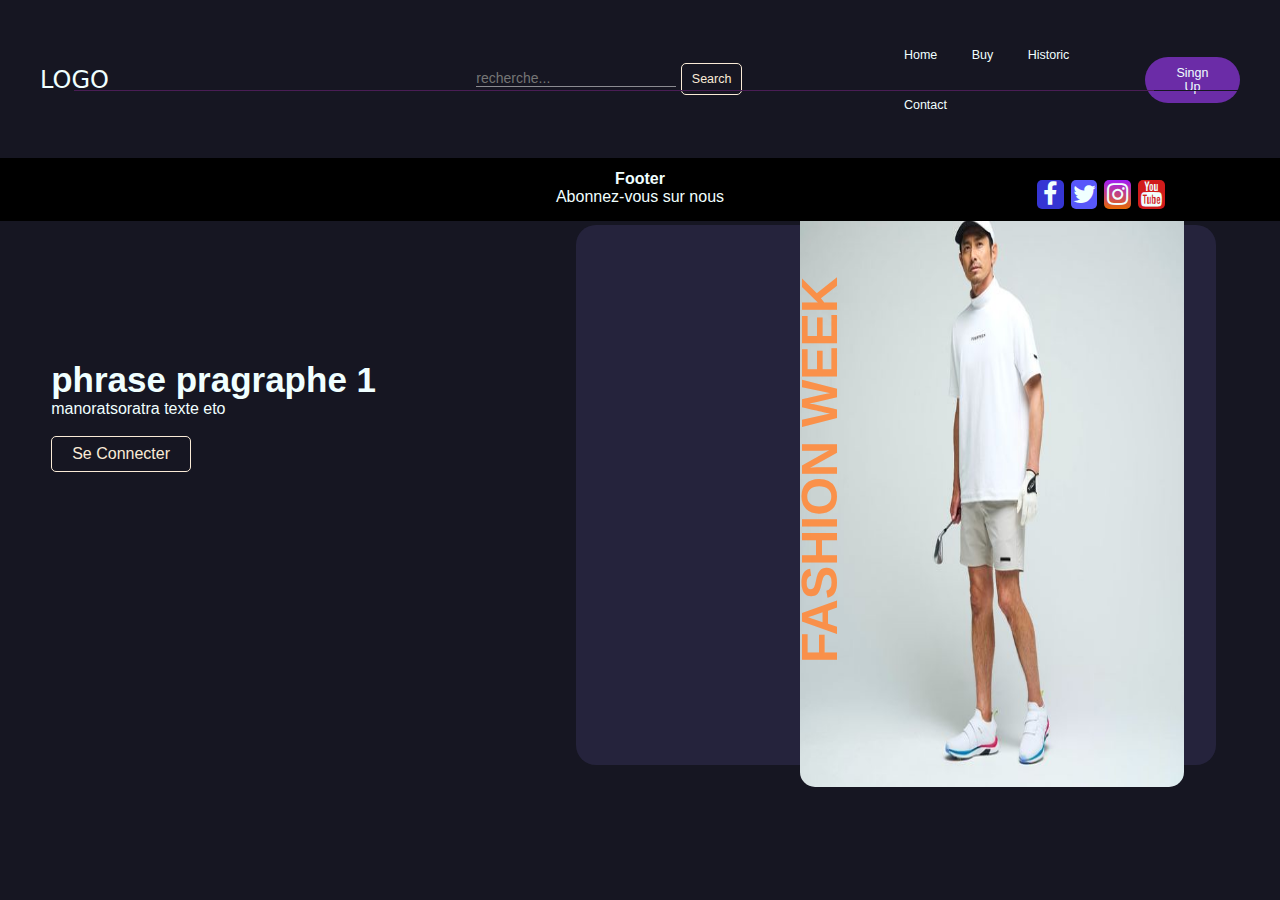
<file: Christina-Rudy Laravel Template/index.html>
<!DOCTYPE html>
<html lang="en">
<head>
    <meta charset="UTF-8">
    <meta name="viewport" content="width=device-width, initial-scale=1.0">
    <link rel="stylesheet" href="assets/css/index.css">
    <link rel="stylesheet" href="assets/css/footer.css">
    <link rel="stylesheet" href="assets/css/barre_de_recherche.css">
    <link rel="stylesheet" href="https://cdnjs.cloudflare.com/ajax/libs/font-awesome/4.7.0/css/font-awesome.min.css">
</head>
    <!-- <title>Laravel-Rudy et Christina-Template</title> -->
    <title>acceuil</title>

</head>
<body>
    <!-- logo hatoa sary ; raha tiana  -->
    <header>
        <div class="logo">LOGO</div>
        
        <nav>
            <ul class="menu">
                <li><a href="#">Home</a></li>
                <li><a href="#">Buy</a></li>
                <li><a href="#">Historic</a></li>
                <li><a href="#">Contact</a></li>
            </ul>
        </nav>
        <a class="auth" href="signUp.html"><button>Singn Up</button></a>

        <div class="search-box">
            <!-- <input type="text" class="input-search" placeholder="I love you Christina..."> -->
            <input type="text" class="input-search" placeholder="recherche...">
            <button class="search-button">Search</button>
        </div>
        
    </header>

    <div class="trait">
    <HR ALIGN=CENTER>
    </div>

    <div class="paragraphe1">
        <h2>phrase pragraphe 1</h2>
        <span>manoratsoratra texte eto </span><br><br>
        <a href="login.html"><input type="button" class="btn-paragraphe1" value="Se Connecter"></a>
    </div>

    <div class="paragraphe2">
        <img src="assets/img/1.jpg" alt="" style="height: 110%; width: 60%; margin-top: -5%; margin-left: 35%; border-radius: 15px;">
        <h2>FASHION WEEK</h2>
    </div>


    <footer>
        <div class="container">
            <div class="footer-text">
                <h3>Footer</h3>
                <p>Abonnez-vous sur nous</p>
                <div class="social">
                    <a href="#" class="fa fa-facebook"></a>
                    <a href="#" class="fa fa-twitter"></a>
                    <a href="#" class="fa fa-instagram"></a>
                    <a href="#" class="fa fa-youtube"></a>
                </div>
            </div>
        </div>
    </footer>

</body>
</html>
</file>
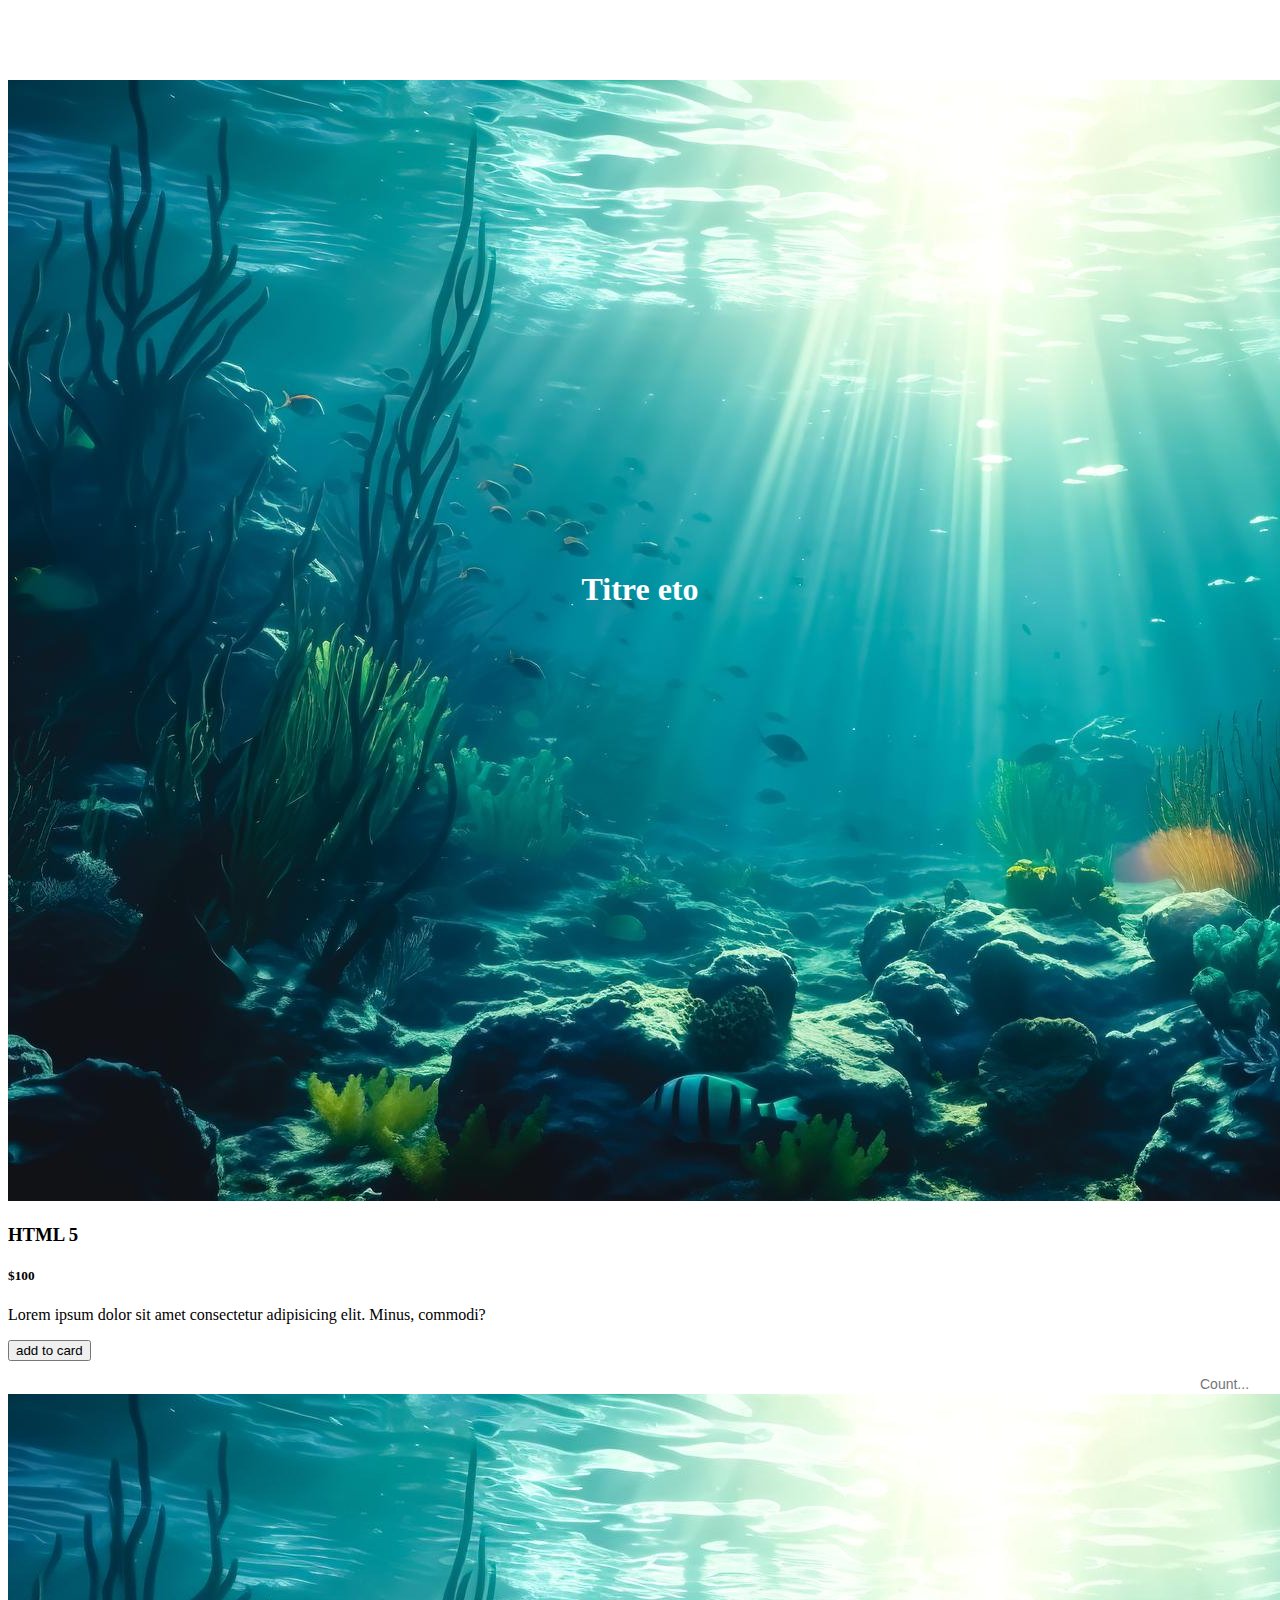
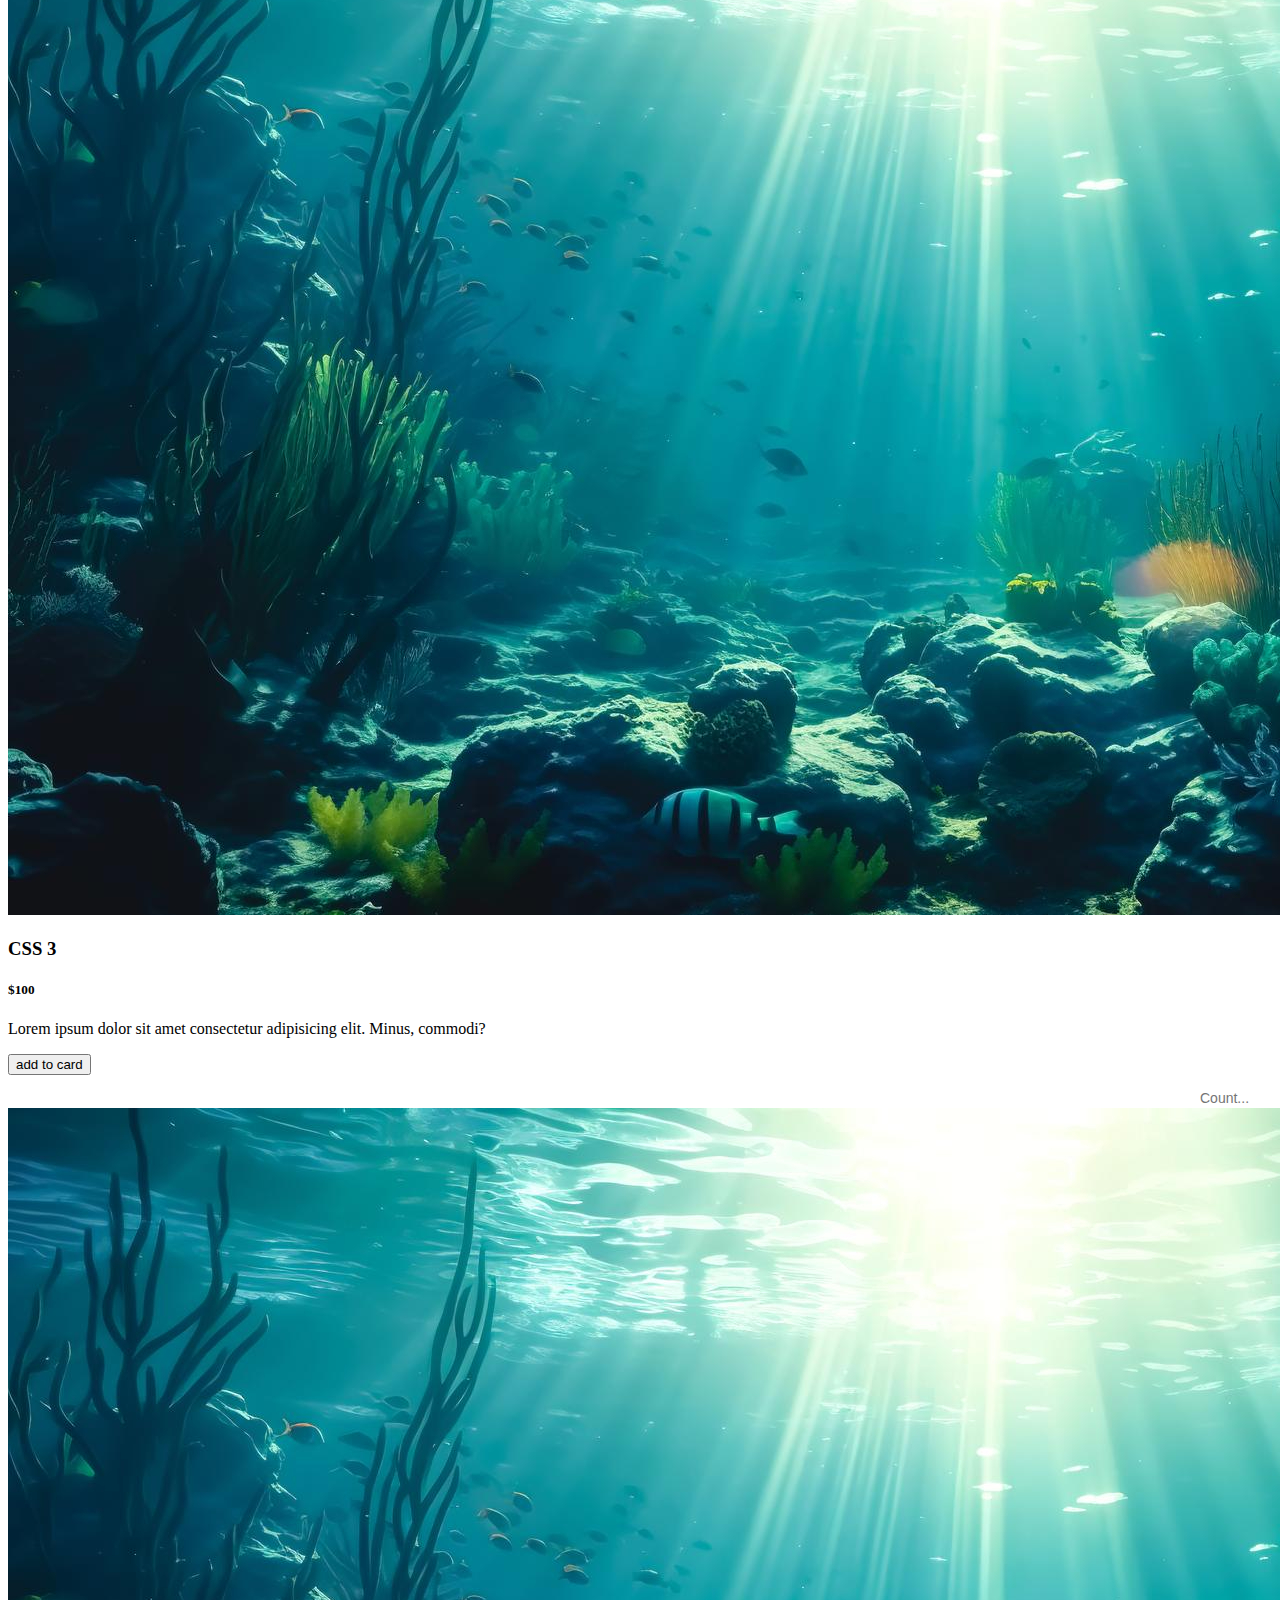
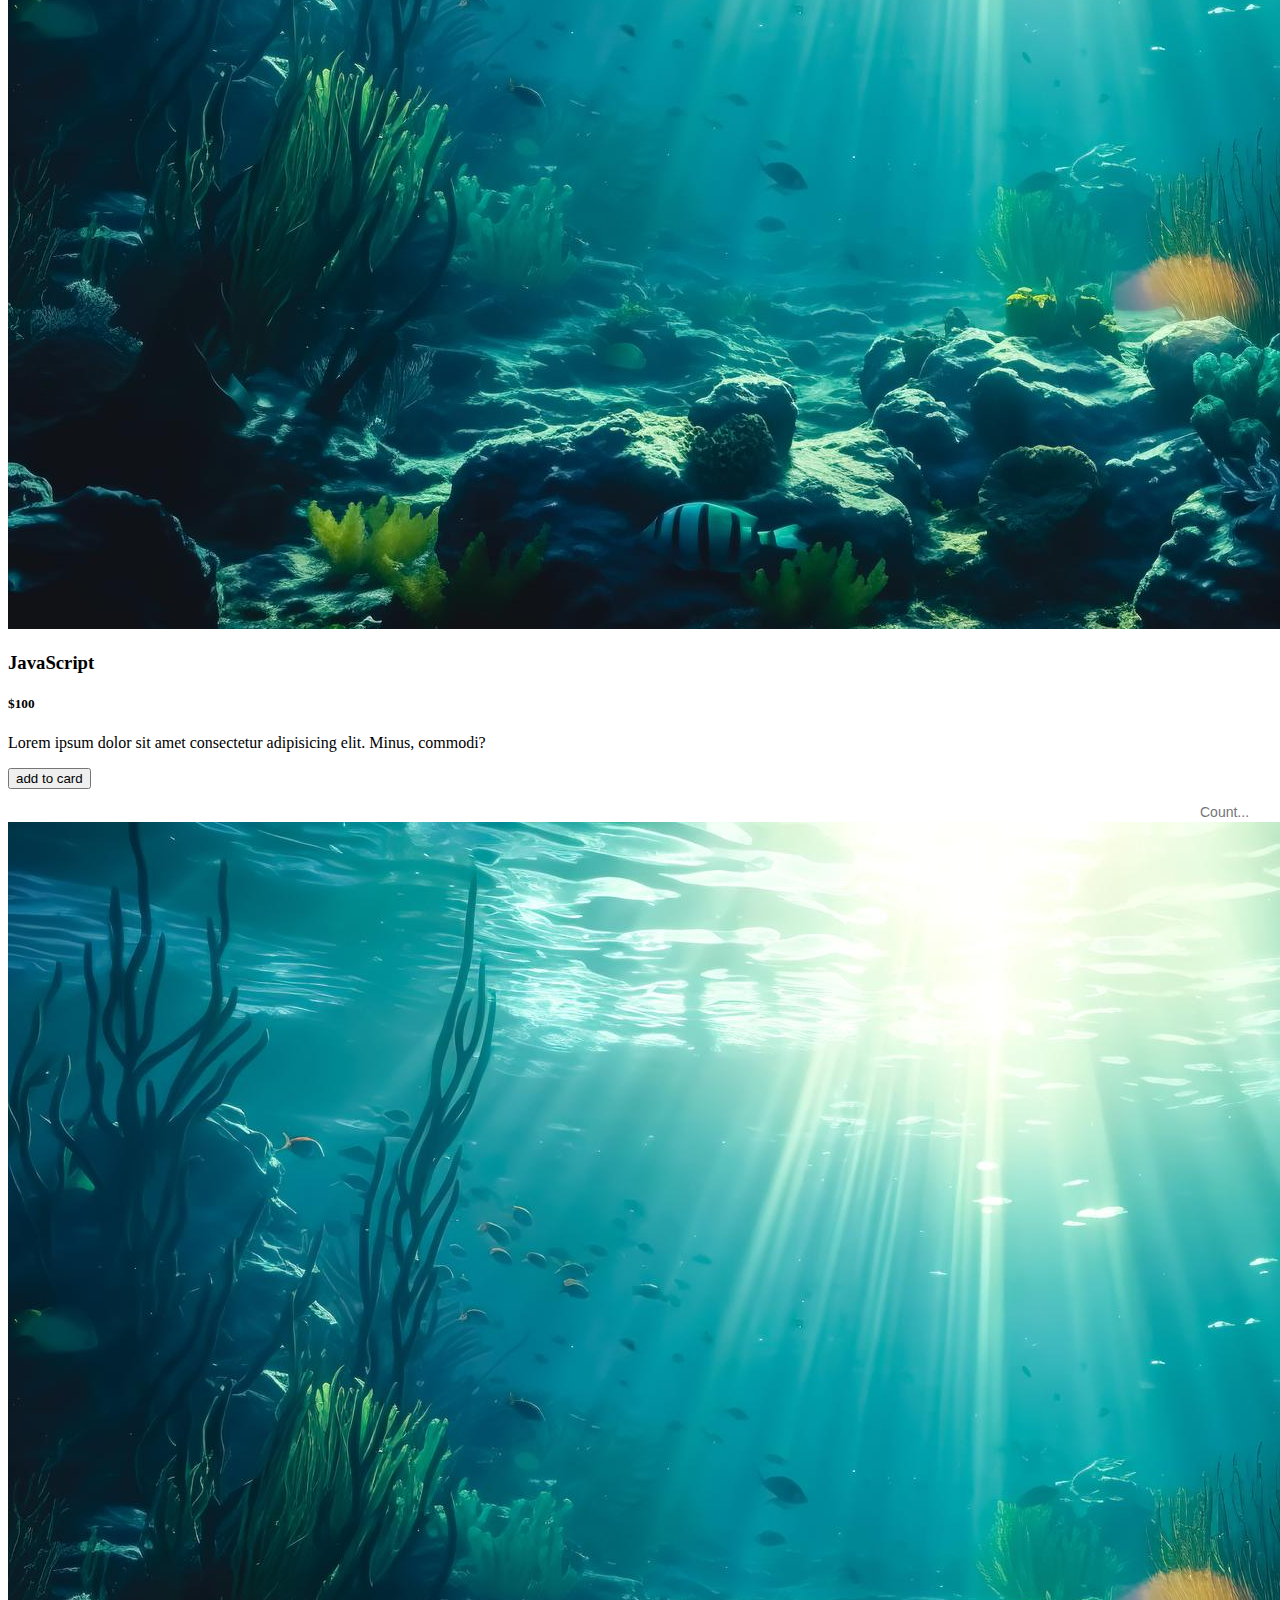
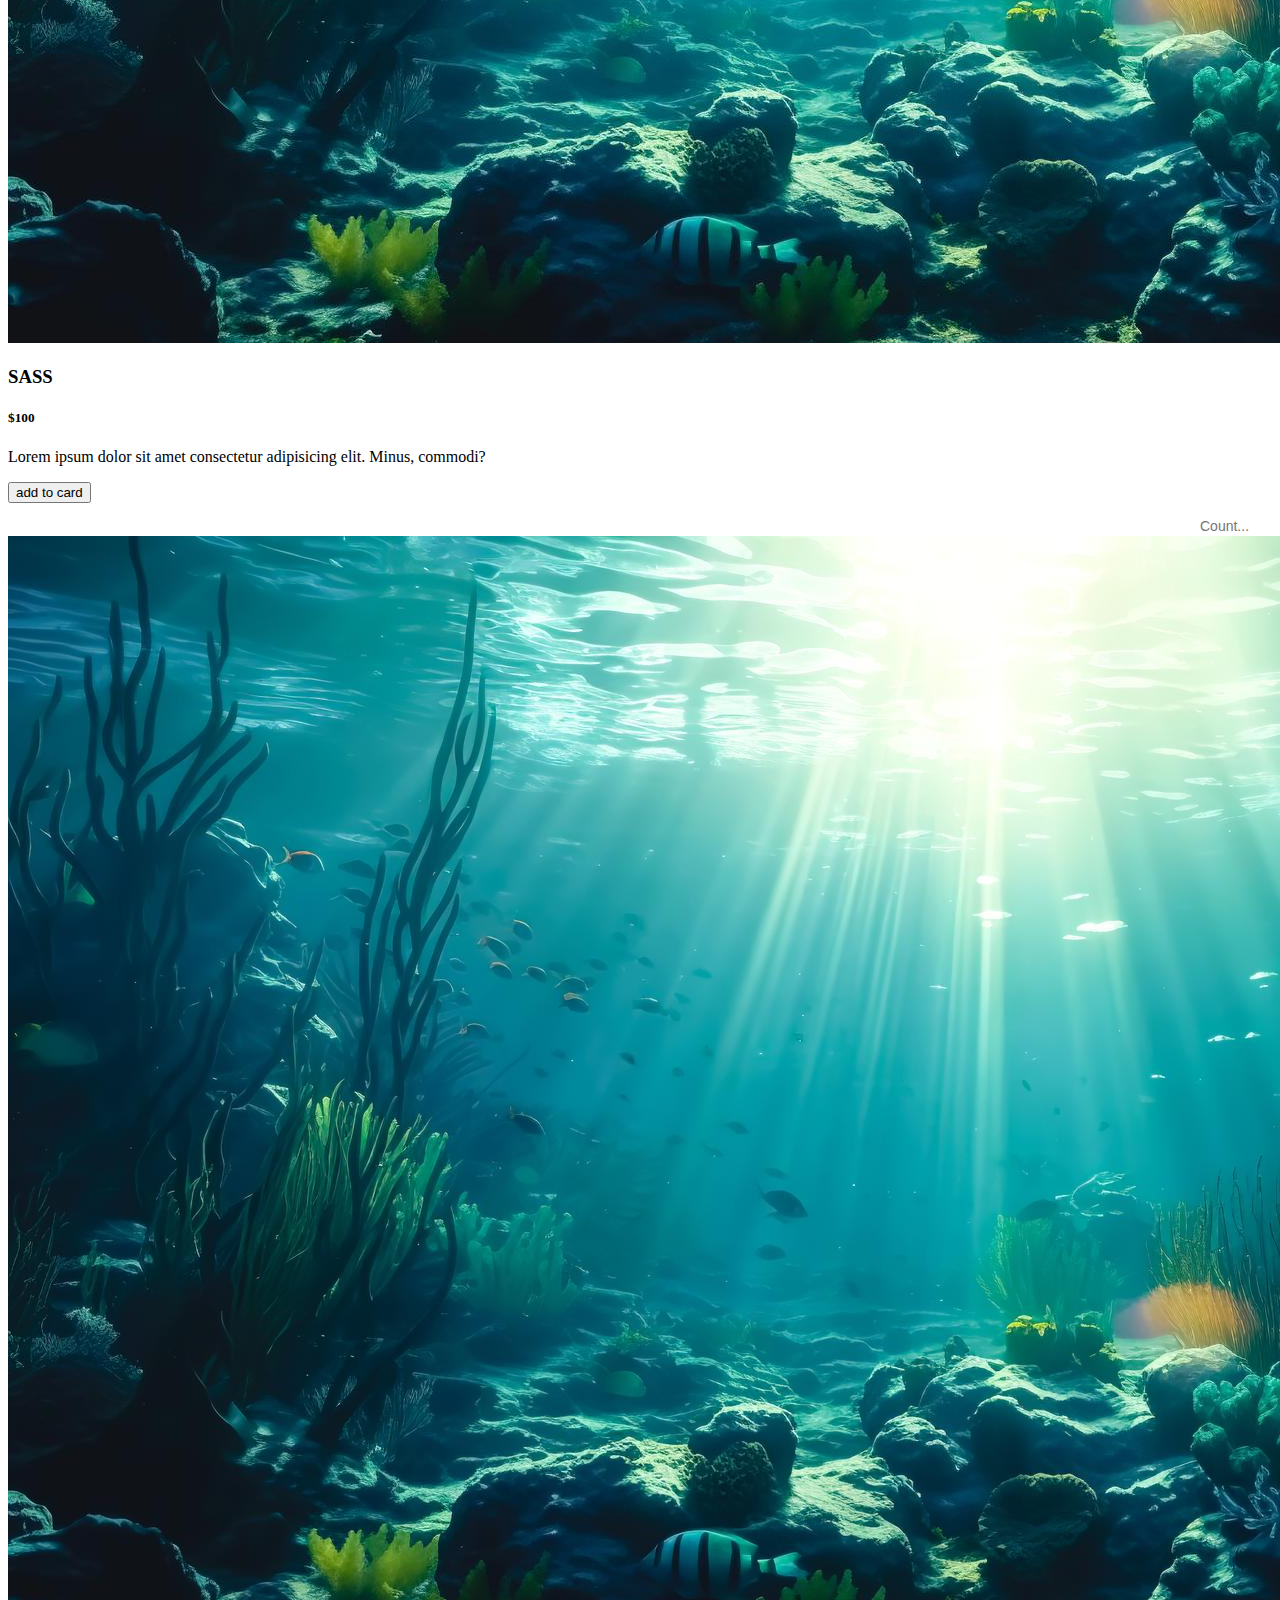
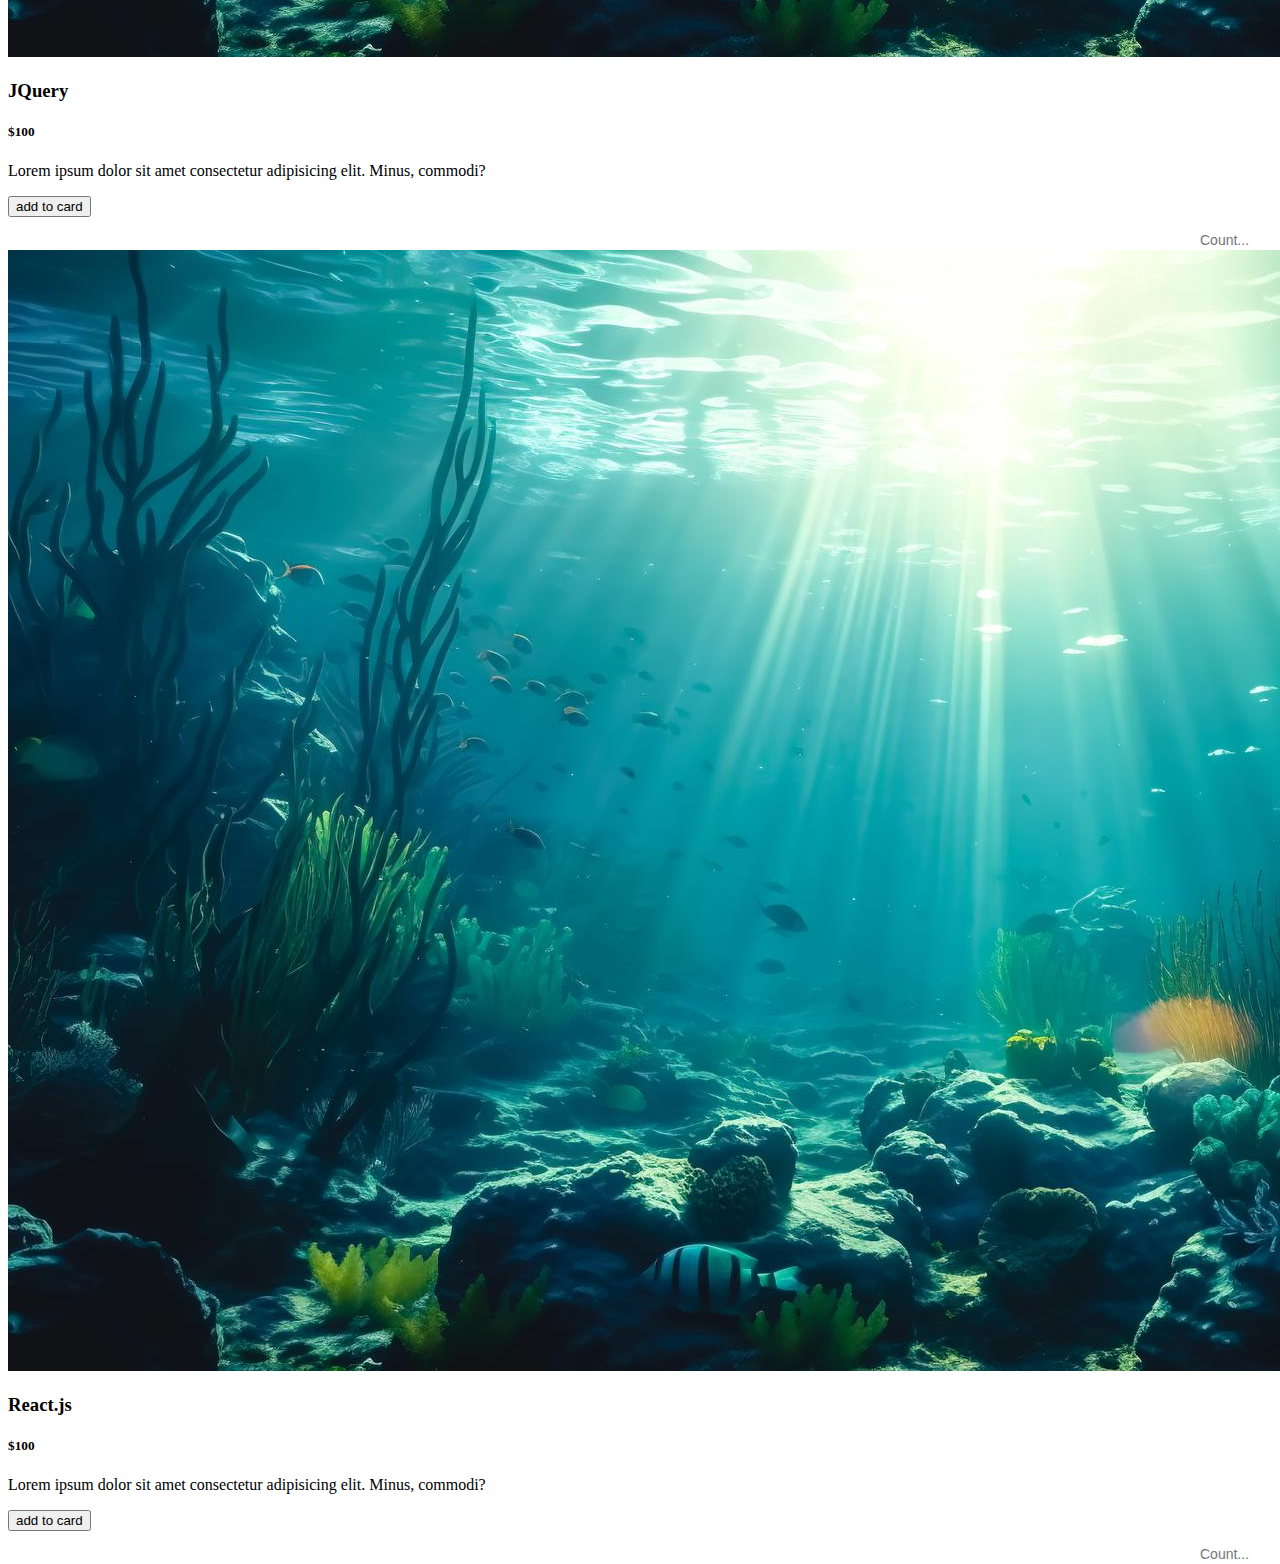
<file: Christina-Rudy Laravel Template/card.html>
<!DOCTYPE html>
<html lang="en">
<head>
    <meta charset="UTF-8">
    <meta name="viewport" content="width=device-width, initial-scale=1.0">
    <link rel="stylesheet" href="assets/css/card.css">
    <title>Document</title>
</head>
<body>
    <div class="titre">
        <h1>Titre eto</h1>
    </div>

    <nav>
        <div class="filtre">

        </div>

        <div class="box-container">

            <div class="box">
                <img src="assets/img/2.jpg" alt="">
                <h3>HTML 5</h3>
                <h5>$100</h5>
                <p>Lorem ipsum dolor sit amet consectetur adipisicing elit. Minus, commodi?</p>
                <a href="#"><input type="button"  class="btn" value="add to card"></a>
                <input type="text" name="" class="number" placeholder="Count...">
            </div>  
    
            <div class="box">
                <img src="assets/img/2.jpg" alt="">
                <h3>CSS 3</h3>
                <h5>$100</h5>
                <p>Lorem ipsum dolor sit amet consectetur adipisicing elit. Minus, commodi?</p>
                <a href="#"><input type="button"  class="btn" value="add to card"></a>
                <input type="text" name="" class="number" placeholder="Count...">
            </div>
    
            <div class="box">
                <img src="assets/img/2.jpg" alt="">
                <h3>JavaScript</h3>
                <h5>$100</h5>
                <p>Lorem ipsum dolor sit amet consectetur adipisicing elit. Minus, commodi?</p>
                <a href="#"><input type="button"  class="btn" value="add to card"></a>
                <input type="text" name="" class="number" placeholder="Count...">

            </div>
    
            <div class="box">
                <img src="assets/img/2.jpg" alt="">
                <h3>SASS</h3>
                <h5>$100</h5>
                <p>Lorem ipsum dolor sit amet consectetur adipisicing elit. Minus, commodi?</p>
                <a href="#"><input type="button"  class="btn" value="add to card"></a>
                <input type="text" name="" class="number" placeholder="Count...">

            </div>
    
            <div class="box">
                <img src="assets/img/2.jpg" alt="">
                <h3>JQuery</h3>
                <h5>$100</h5>
                <p>Lorem ipsum dolor sit amet consectetur adipisicing elit. Minus, commodi?</p>
                <a href="#"><input type="button"  class="btn" value="add to card"></a>
                <input type="text" name="" class="number" placeholder="Count...">

            </div>
    
            <div class="box">
                <img src="assets/img/2.jpg" alt="">
                <h3>React.js</h3>
                <h5>$100</h5>
                <p>Lorem ipsum dolor sit amet consectetur adipisicing elit. Minus, commodi?</p>
                <a href="#"><input type="button"  class="btn" value="add to card"></a>
                <input type="text" name="" class="number" placeholder="Count...">
            </div>
    
        </div>    
            
    </nav>
</body>
</html>
</file>
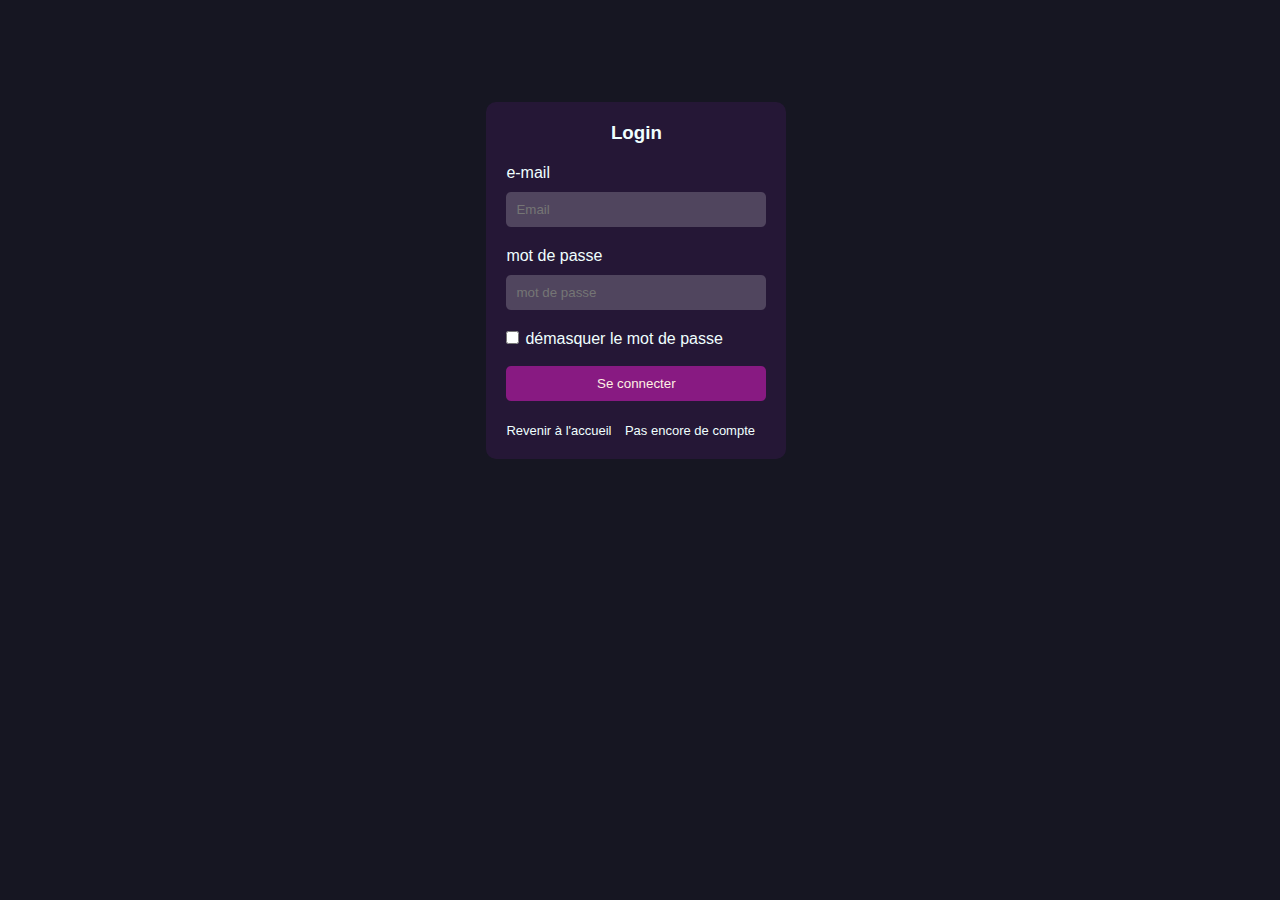
<file: Christina-Rudy Laravel Template/login.html>
<!DOCTYPE html>
<html lang="en">
<head>
    <meta charset="UTF-8">
    <meta name="viewport" content="width=device-width, initial-scale=1.0">
    <link rel="stylesheet" href="assets/css/login.css">
    <title>login</title>
</head>
<body>
    <form action="#" method="post">
        <div class="container">
            <div class="champ_saisie">
                <h3>Login</h3>

                <label for="email">e-mail</label>
                <input type="text" placeholder="Email" id="email" name="email" required>

                <label for="mdp">mot de passe</label>
                <input type="password" placeholder="mot de passe" id="mdp" name="mdp" required>
                <input type="checkbox" onclick="voir_mot_de_passe()"><span></span>démasquer le mot de passe
                <br><br>

                <input type="submit" class="btn-login" value="Se connecter">
                <a href="index.html">Revenir à l'accueil</a>
                <span></span>
                <span><a href="signUp.html">Pas encore de compte</a></span>

            </div>
        </div>
    </form>
</body>

<script>
    function voir_mot_de_passe() {
  var x = document.getElementById("mdp");
  if (x.type === "password") {
    x.type = "text";
  } else {
    x.type = "password";
  }
}
</script>

</html>
</file>
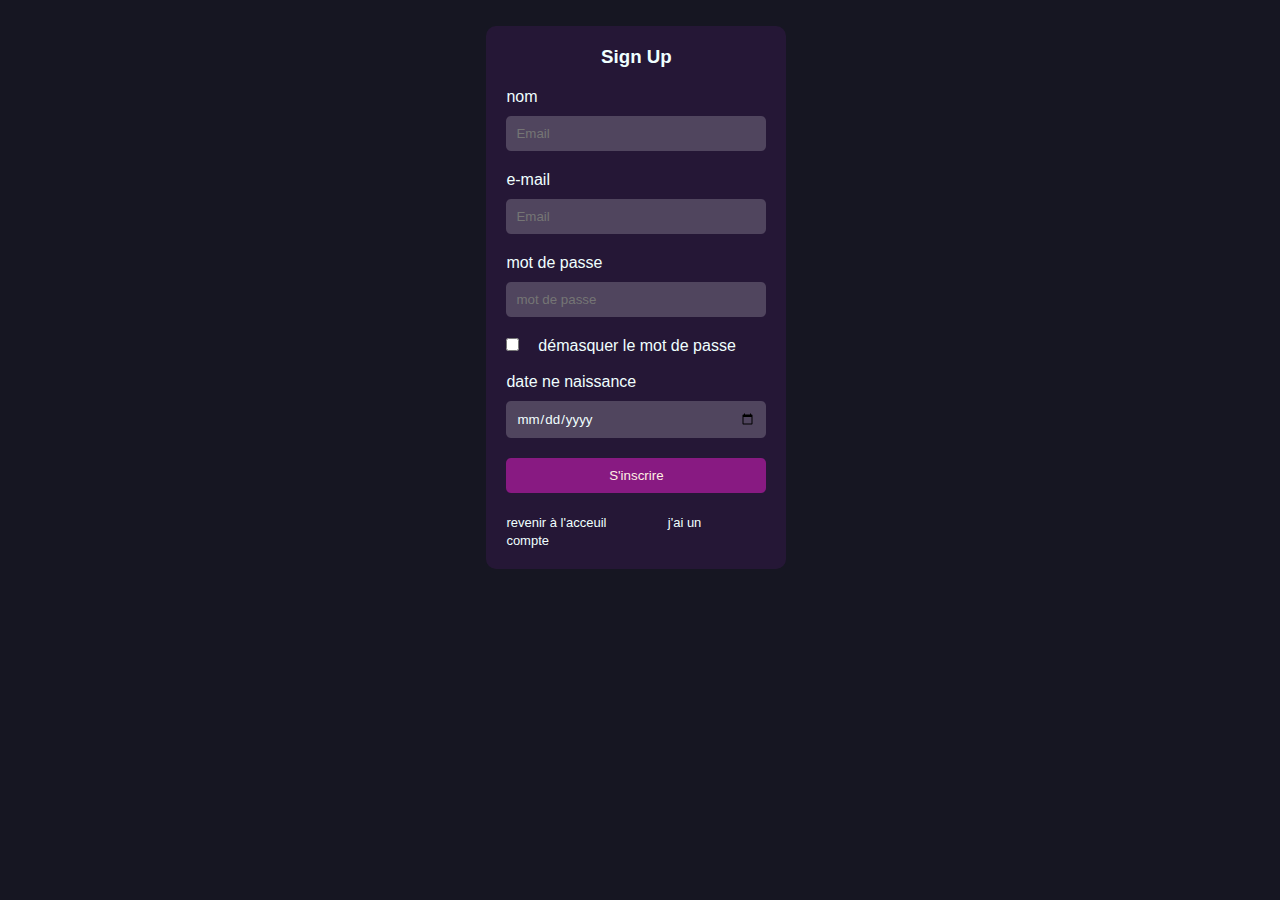
<file: Christina-Rudy Laravel Template/signUp.html>
<!DOCTYPE html>
<html lang="en">
<head>
    <meta charset="UTF-8">
    <meta name="viewport" content="width=device-width, initial-scale=1.0">
    <link rel="stylesheet" href="assets/css/signUp.css">
    <title>SignIn</title>
</head>
<body>
    <form action="#" method="post">
        <div class="container">
            <div class="champ_saisie">
                <h3>Sign Up</h3>

                <label for="nom">nom</label>
                <input type="text" placeholder="Email" id="nom" name="nom" required>

                <label for="email">e-mail</label>
                <input type="text" placeholder="Email" id="email" name="email" required>

                <label for="mdp">mot de passe</label>
                <input type="password" placeholder="mot de passe" id="mdp" name="mdp" required>
                <input type="checkbox" onclick="voir_mot_de_passe()"><span>démasquer le mot de passe</span>
                <br><br>


                <label for="dtn">date ne naissance</label>
                <input type="date" placeholder="" id="dtn" name="dtn" required>

                <input type="submit" class="btn-login" value="S'inscrire">
                <a href="index.html">revenir à l'acceuil</a>
                <span></span>
                <span><a href="login.html">j'ai un compte</a></span>
            </div>
        </div>
    </form>
</body>

<script>
    function voir_mot_de_passe() {
  var x = document.getElementById("mdp");
  if (x.type === "password") {
    x.type = "text";
  } else {
    x.type = "password";
  }
}
</script>

</html>
</file>
<file: Christina-Rudy Laravel Template/assets/css/index.css>
/* @import url('https://fonts.googleapis.com/css?family=Montserrat:500'); */


/*menu de navigation*/
*
{
    box-sizing: border-box;
    margin: 0;
    padding: 0;
    background-color: rgb(22, 22, 34);
    color: azure;
    font-family: 'Segoe UI', Tahoma, Geneva, Verdana, sans-serif;
}

.trait
{
    position: absolute;
    top: 90px;
    left: -2%;
    width: 100%;
    border: none;
    padding: 0px 100px;/*pour raccourcir  ny halavan'ilay marge le trait*/
}

.trait hr 
{
    border: none;
    border-top: 1px solid #4a1d55;
}

li, a, button
{
    font-family: 'Segoe UI', Tahoma, Geneva, Verdana, sans-serif;
    font-weight: 500;
    font-size: 12.5px;
    color: azure;
    text-decoration: none;
}

header
{
    display: flex;
    /* justify-content: space-between; */
    justify-content: flex-end;
    /* justify-content: flex-start; */
    align-items: center;
    padding: 28px 40px;
    color: azure;
    margin-top: 2px;
}

header .logo
{
    font-family:system-ui, -apple-system, BlinkMacSystemFont, 'Segoe UI', Roboto, Oxygen, Ubuntu, Cantarell, 'Open Sans', 'Helvetica Neue', sans-serif;
    color: azure;
    cursor: pointer;
    font-size: 24px;
    margin-right: 65%;
}

/*design @ navigations*/

header .menu
{
    list-style-type: none;
}

.menu li
{
    display: inline-block;
    padding: 18px 15px;
}

.menu li a
{
    transition: all 0.3s ease 0s;
    
}

.menu li a:hover
{
    transition: all 0.3s ease 0s;
    color: rgb(240, 146, 70);
}

header .auth button
{
    padding: 9px 25px;
    background-color:rgb(107, 44, 167);
    border: none;
    border-radius: 50px;
    transition: all 0.3s ease 0s;
    cursor: pointer;
}

header .auth button:hover
{
    background-color:rgb(240, 146, 70);
    transition: all 0.3s ease 0s;
}

/* fin menu de navigation*/
/*=====================================================================*/

/* texte des paragraphes */
/*paragraphe 1*/
.paragraphe1 
{
    position: absolute;
    top: 40%;
    left: 4%;
}

.paragraphe1 h2
{
    font-size: 35px;
}

.paragraphe1 span
{
    font-size: 16px;
}

.btn-paragraphe1 {
    background-color: transparent;
    border: 1px solid antiquewhite;
    color: antiquewhite;
    padding: 8px 20px;
    cursor: pointer;
    transition: all 0.3s ease;
    font-size: 16px;
    border-radius: 5px;
    outline: none;
}

.btn-paragraphe1:hover {
    background-color: rgb(240, 146, 70);
    border-color: rgb(240, 146, 70);
    color: #333;
    transition: all 0.3s ease 0s;
}

/*paragraphe 2*/
.paragraphe2
{
    background-color: rgba(116, 102, 194, 0.165);
    width: 50%;
    height: 60%;
    position: absolute;
    top: 25%;
    left: 45%;
    border-radius: 20px;
}

.paragraphe2 h2
{
    color: rgba(255, 137, 58, 0.897);
    font-size: 50px;
    position: absolute;
    top: 40%;
    left: 8%;
    transform: rotate(-90deg);
    background-color: transparent;
}
</file>
<file: Christina-Rudy Laravel Template/assets/css/footer.css>
/* .footer-text {
    position: fixed;
    bottom: 0%;
    background-color: rgb(41, 41, 41);
    width: 100%;
    height: 15%;
}

.footer-text h1 {
    color: rgb(117, 117, 117);
    font-family: 'Segoe UI', Tahoma, Geneva, Verdana, sans-serif;
    position: absolute;
    top: 10%;
    right: 45%;
    background-color: rgb(41, 41, 41);
    
} */

footer {
    position: relative;
    width: 100%;
    background-color:  rgb(0, 0, 0);
    color: #fff;
    text-align: center;
    padding: 12px 0;
    bottom: -210%;
}

.container,
.footer-text {
    background-color: rgb(0, 0, 0);
}

/* .container {
    width: 100%;
    height: 8%;
    position: absolute;
    bottom: 10%;
} */

.footer-text {
    text-align: center;
}

.footer-text h3, 
.footer-text p {
    margin-bottom: 10px;
    margin: 0;
    font-family: 'Segoe UI', Tahoma, Geneva, Verdana, sans-serif;
    font-size: 16px;
}

.container .footer-text h3,
.container .footer-text p {
    background-color: rgb(0, 0, 0);
}




/*icone social media*/
.social
{
    font-size: 25px;
    border: none;
    padding: 0px 10px;
    background-color:  rgb(0, 0, 0);
    color:  rgb(41, 41, 41);
    width: 12%;
    height: 12%;
    margin-top: -2%;
    margin-left:80%;
}

.fa
{
    width: 20%;
    padding: 2px;

}

.fa-facebook
{
    background-color: rgb(53, 53, 211);
    border-radius: 5px;
}

.fa-twitter
{
    background-color: rgb(87, 87, 250);
    border-radius: 5px;
}

.fa-instagram
{
    background-image: linear-gradient(rgb(160, 28, 248),rgb(231, 105, 1));
    border-radius: 5px;
}

.fa-youtube
{
    background-color:rgb(209, 27, 27);
    border-radius: 5px;
}
/* .footer-content p {
    margin: 0;
    background-color:  rgb(41, 41, 41);

} */

/*search*/
</file>
<file: Christina-Rudy Laravel Template/assets/css/barre_de_recherche.css>
.search-box {
    position: absolute;
    top: 7%;
    right: 42%;
    color: antiquewhite;
}

.input-search {
    width: 200px;
    border: none;
    border-bottom: 1px solid rgba(255, 255, 255, 0.5);
    background-color: transparent;
    outline: none;
    color: antiquewhite;
    transition: all 500ms cubic-bezier(0, 0.110, 0.35, 2);
    font-size: 14px;

}

.input-search:focus {
    width: 300px;
    border-radius: 0px;
    background-color: transparent;
    border-bottom: 1px solid rgba(255, 255, 255, 0.5);
    transition: all 500ms cubic-bezier(0, 0.110, 0.35, 2);
    color: antiquewhite;
    font-size: 14px;
    
}

.search-button {
    background-color: transparent;
    border: 1px solid antiquewhite;
    border-radius: 5px;
    color: antiquewhite;
    padding: 8px 10px;
    cursor: pointer;
}

.search-button:hover {
    background-color:rgb(240, 146, 70);
    border: rgb(240, 146, 70);
    color: #333;
    transition: all 0.3s ease 0s;

}
</file>
<file: Christina-Rudy Laravel Template/assets/css/card.css>
/* body{
    background-color: rgb(22, 22, 34);
    font-family: 'Segoe UI', Tahoma, Geneva, Verdana, sans-serif;
} */

.titre
{
    background-color: none;
    text-align: center;
    color: white;
    position: relative;
    top: 550px;
}

.nav-card
{
    background-color: none;
    width: 98%;
    height: 650px;
    margin: 0;
    padding: 0;
    position: relative;
    top: 600px;
    right: -1%;
    display: flex;
}

.nav-card .filtre
{
    background-color: black;
    width: 250px;
    height: 650px;
    border-radius: 3%;
}

.nav-card .box-container{
    display: grid;
    grid-template-columns: repeat(3, 324px);
    gap:15px;
    margin-left: 20px;
}

.nav-card .box-container .box{
    box-shadow: 0 5px 10px rgba(0,0,0,.2);
    border-radius: 10px;
    background-color: rgb(22, 22, 34);
    padding:30px 20px;
    border: 1px solid #a446bb;
}


.nav-card .box-container .box img{
    height: 155px;
    border-radius: 10px;
}

.nav-card .box-container .box h3{
    color:#ffffff;
    font-size: 22px;
    padding:5px 2px;
}

.nav-card .box-container .box h5{
    color:rgb(240, 146, 70);
    font-size: 15px;
    padding:5px 5px;
    float: right;
    margin-top: -35px;
}

.nav-card .box-container .box p{
    color:#777;
    font-size: 15px;
    line-height: 1.8;
    margin-top: 10px;
}

.nav-card .box-container .box .btn{
    margin-top: 20px;
    background-color: transparent;
    border: 1px solid antiquewhite;
    color: antiquewhite;
    padding: 8px 20px;
    cursor: pointer;
    transition: all 0.3s ease;
    font-size: 16px;
    border-radius: 5px;
    outline: none;
}

.nav-card .box-container .box .btn:hover{
    background-color: rgb(240, 146, 70);
    border-color: rgb(240, 146, 70);
    color: #333;
    transition: all 0.3s ease 0s;
}

.nav-card .box-container .box:hover{
    box-shadow: 0 10px 15px rgba(0,0,0,.3);
    transform: scale(1.03);
}

.number {
    width: 70px;
    border: none;
    border-bottom: 1px solid rgba(255, 255, 255, 0.5);
    background-color: transparent;
    outline: none;
    color: antiquewhite;
    transition: all 500ms cubic-bezier(0, 0.110, 0.35, 2);
    font-size: 14px;
    float: right;
    margin-top: 35px;
}

.number:focus {
    width: 100px;
    border-radius: 0px;
    background-color: transparent;
    border-bottom: 1px solid rgba(255, 255, 255, 0.5);
    transition: all 500ms cubic-bezier(0, 0.110, 0.35, 2);
    color: antiquewhite;
    font-size: 14px;
    
}
</file>
<file: Christina-Rudy Laravel Template/assets/css/login.css>
/* *
{
    box-sizing: border-box;
    margin: 0;
    padding: 0;
    background-color: rgb(22, 22, 34);
    color: azure;
    font-family: 'Segoe UI', Tahoma, Geneva, Verdana, sans-serif;

}

.container
{
    background-color: rgb(235, 233, 233);
    margin: 0;
    width: 50%;
    height: 70%;
    position: absolute;
    top: 0%;
    right: 15%;
}

.champ_saisie
{
    position: absolute;
    top: 20%;
    right: 30%;
} */

* {
    box-sizing: border-box;
    margin: 0;
    padding: 0;
    font-family: 'Segoe UI', Tahoma, Geneva, Verdana, sans-serif;
}

span {
    margin: 0 3px;
}

body {
    background-color: rgb(22, 22, 34);
    color: azure;
}

.container {
    margin: 50px auto;
    width: 300px;
    margin-left: 38%;
    margin-top: 8%;
}

.champ_saisie {
    background-color: rgba(133, 35, 172, 0.144);
    padding: 20px;
    border-radius: 10px;
}

h3 {
    text-align: center;
    margin-bottom: 20px;
}

label {
    display: block;
    margin-bottom: 10px;
}

input[type="text"],
input[type="password"],
input[type="submit"] {
    width: 100%;
    padding: 10px;
    margin-bottom: 20px;
    border: none;
    border-radius: 5px;
    background-color: rgba(255, 255, 255, 0.2);
    color: azure;
    outline: none;
}

input[type="submit"] {
    cursor: pointer;
    background-color: rgb(136, 26, 130);
    transition: background-color 0.3s ease;
    color: rgb(255, 240, 227);;
}

input[type="submit"]:hover {
    background-color: rgb(240, 146, 70);
    color: azure;
}

a {
    color: azure;
    text-decoration: none;
    font-size: 13px;
}

a:hover {
    text-decoration: underline;
    color:rgb(240, 146, 70);
    transition: background-color 0.3s ease;
}

a:focus {
    outline: none;
    border-bottom: 1px solid azure;
}
</file>
<file: Christina-Rudy Laravel Template/assets/css/signUp.css>
/* *
{
    box-sizing: border-box;
    margin: 0;
    padding: 0;
    background-color: rgb(22, 22, 34);
    color: azure;
    font-family: 'Segoe UI', Tahoma, Geneva, Verdana, sans-serif;

} */

* {
    box-sizing: border-box;
    margin: 0;
    padding: 0;
    font-family: 'Segoe UI', Tahoma, Geneva, Verdana, sans-serif;
}

span {
    margin: 0 18.983px;
}

body {
    background-color: rgb(22, 22, 34);
    color: azure;
}

.container {
    margin: 50px auto;
    width: 300px;
    margin-left: 38%;
    margin-top: 2%;
}

.champ_saisie {
    background-color: rgba(133, 35, 172, 0.144);
    padding: 20px;
    border-radius: 10px;
}

h3 {
    text-align: center;
    margin-bottom: 20px;
}

label {
    display: block;
    margin-bottom: 10px;
}

input[type="text"],
input[type="password"],
input[type="submit"],
input[type="date"]
 {
    width: 100%;
    padding: 10px;
    margin-bottom: 20px;
    border: none;
    border-radius: 5px;
    background-color: rgba(255, 255, 255, 0.2);
    color: azure;
    outline: none;
}

input[type="submit"] {
    cursor: pointer;
    background-color: rgb(136, 26, 130);
    transition: background-color 0.3s ease;
    color: rgb(255, 240, 227);;
}

input[type="submit"]:hover {
    background-color: rgb(240, 146, 70);
    color: azure;
}

a {
    color: azure;
    text-decoration: none;
    font-size: 13px;
}

a:hover {
    text-decoration: underline;
    color:rgb(240, 146, 70);
    transition: background-color 0.3s ease;
}

a:focus {
    outline: none;
    border-bottom: 1px solid azure;
}
</file>
